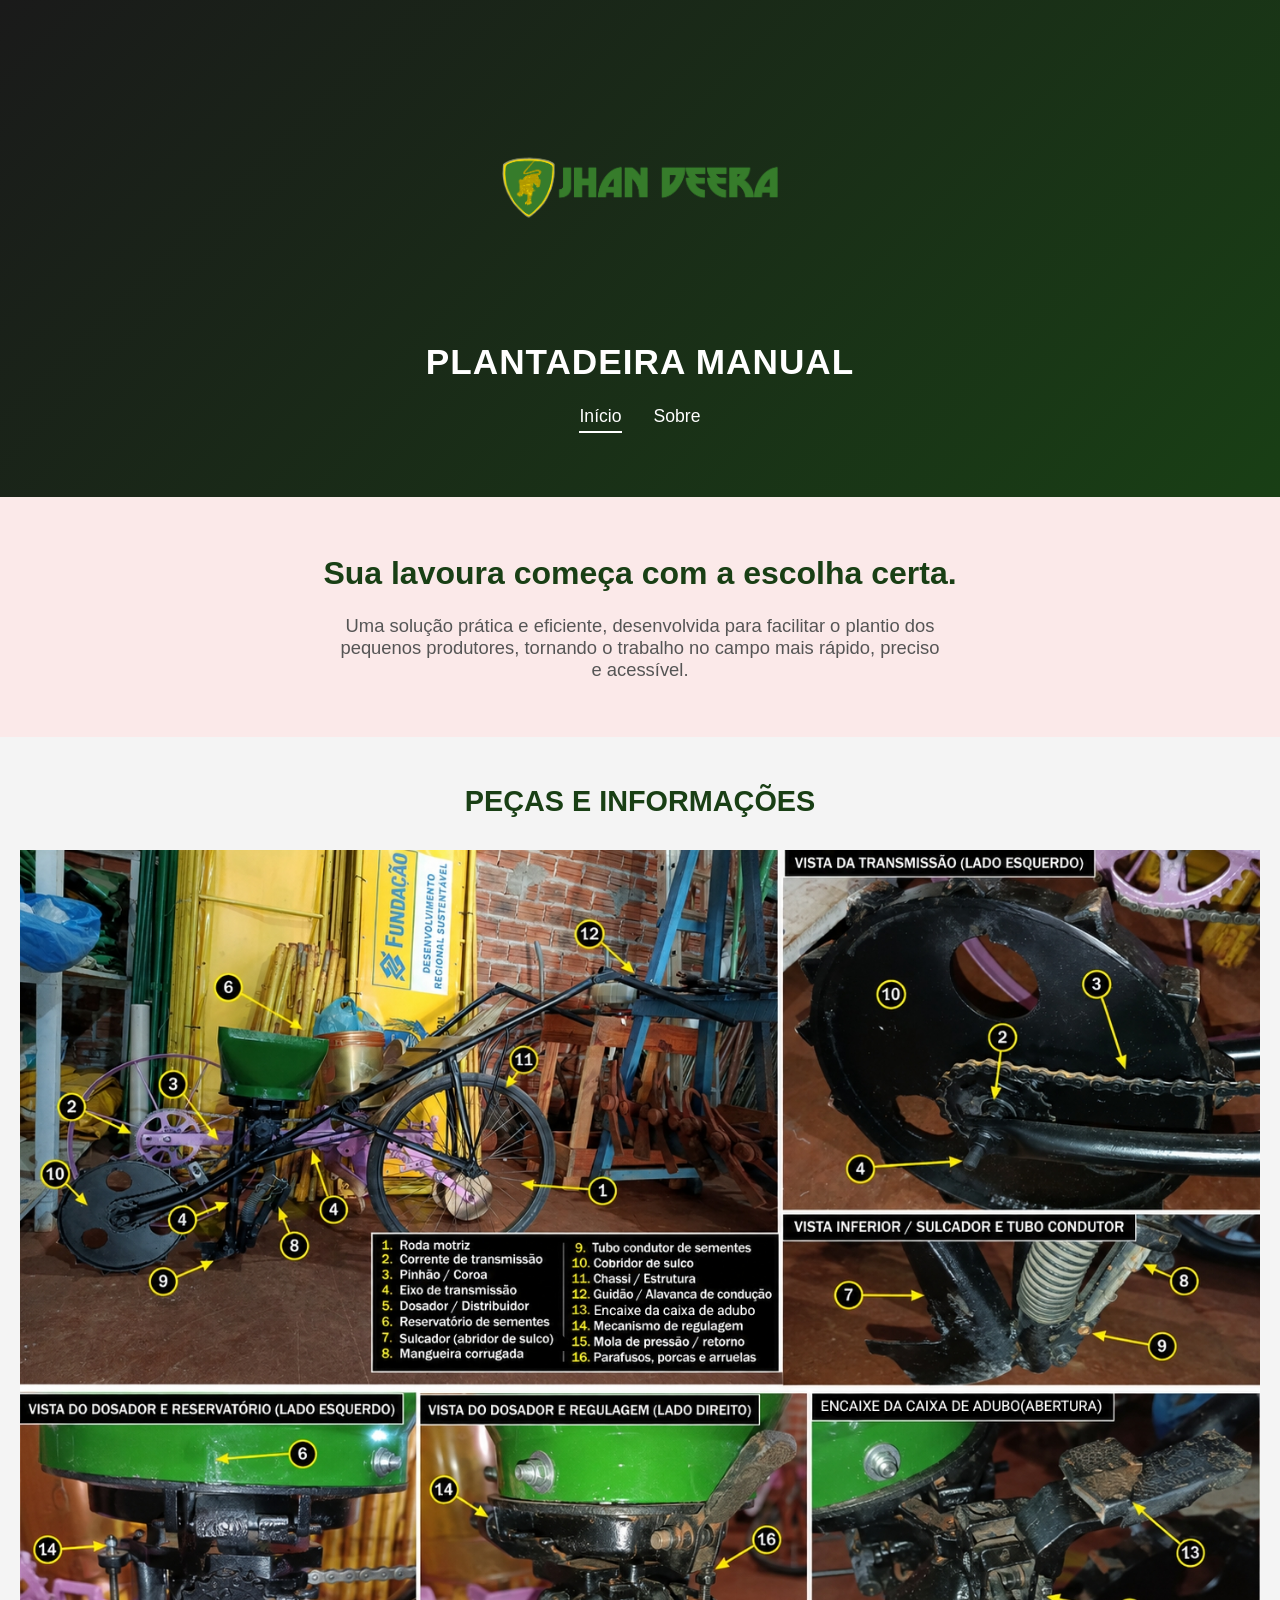
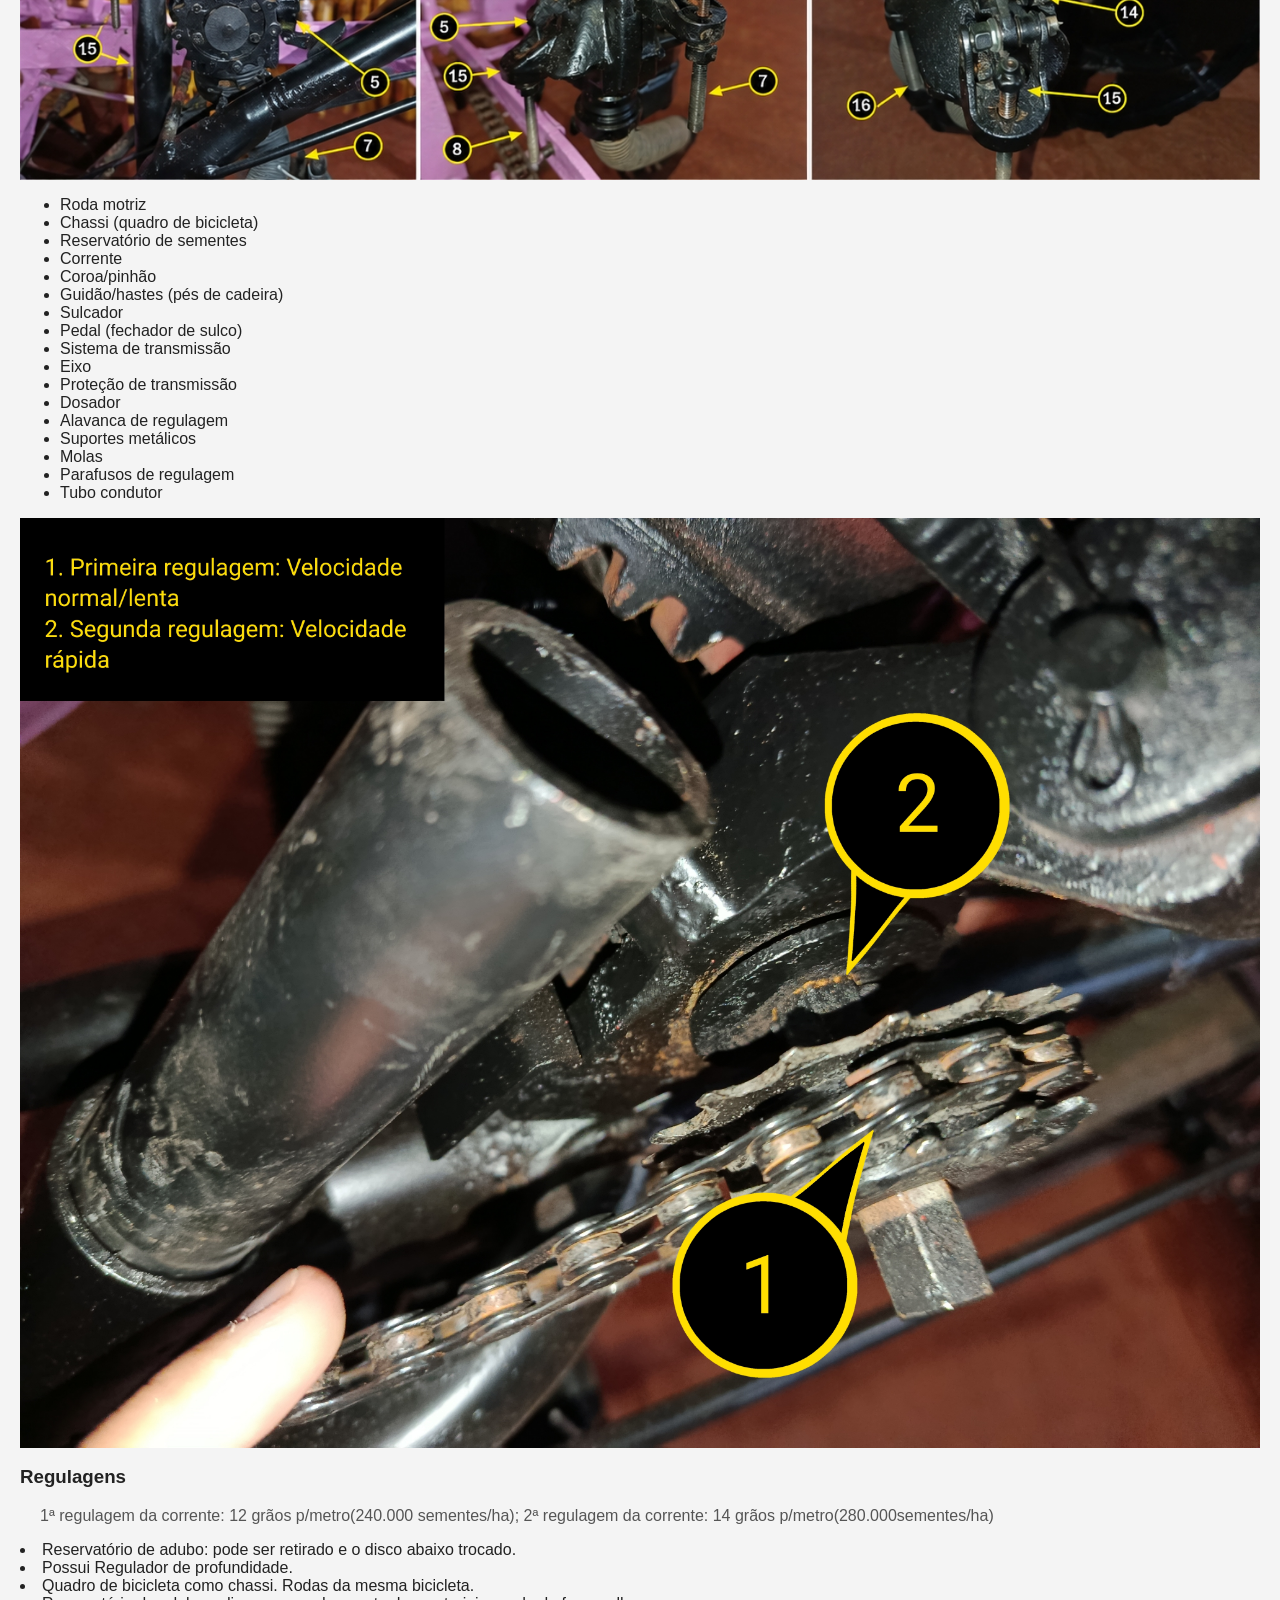
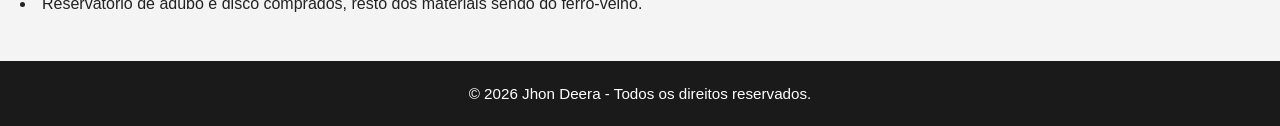
<file: index.html>
<!DOCTYPE html>
<html lang="pt-br">
<head>
  <meta charset="UTF-8" />
  <meta name="viewport" content="width=device-width, initial-scale=1.0" />
  <title>JHON DEERA — Início</title>
  <link rel="stylesheet" href="style.css" />
</head>
<body>

  <!-- ===== Cabeçalho ===== -->
  <header class="header">
    <div class="header__marca">
      <img class="header__logo" src="assets/logo-jhondeera.png" alt="Logo da marca" />
      <h1 class="header__titulo">PLANTADEIRA MANUAL</h1>
    </div>

    <nav class="header__nav">
      <a href="index.html" aria-current="page">Início</a>
      <a href="sobre.html">Sobre</a>
    </nav>

    
  </header>

  <!-- ===== Hero ===== -->
  <section class="hero">
    <h2 class="hero__titulo">Sua lavoura começa com a escolha certa.</h2>
    <p class="hero__texto">
      Uma solução prática e eficiente, desenvolvida para facilitar o plantio dos pequenos produtores, tornando o trabalho no campo mais rápido, preciso e acessível.
    </p>
  </section>

  <!-- ===== Peças ===== -->
  <section class="secao secao--cinza">
    <h2 class="secao__titulo">PEÇAS E INFORMAÇÕES</h2>

    <div class="peças e informações">

      <article class="peças">
        <img class="peças__imagem" src="assets/partesplantadeira.jpg" alt="Nome do produto 1" />

       <ul class="pecas__lista">
  <li>Roda motriz</li>
  <li>Chassi (quadro de bicicleta)</li>
  <li>Reservatório de sementes</li>
  <li>Corrente</li>
  <li>Coroa/pinhão</li>
  <li>Guidão/hastes (pés de cadeira)</li>
  <li>Sulcador</li>
  <li>Pedal (fechador de sulco)</li>
  <li>Sistema de transmissão</li>
  <li>Eixo</li>
  <li>Proteção de transmissão</li>
  <li>Dosador</li>
  <li>Alavanca de regulagem</li>
  <li>Suportes metálicos</li>
  <li>Molas</li>
  <li>Parafusos de regulagem</li>
  <li>Tubo condutor</li>
</ul>
    
       
      </article>

      <article class="regulagens">
        <img class="regulagens__imagem" src="assets/duasregulagensplantadeira.jpg" alt="Nome do produto 2" />
        <h3 class="regulagens__nome">Regulagens</h3>
        <p class="produto__descricao">1ª regulagem da corrente: 12 grãos p/metro(240.000 sementes/ha);
2ª regulagem da corrente: 14 grãos p/metro(280.000sementes/ha)
</p>
<ul class="informações__lista"></ul>
<li>Reservatório de adubo: pode ser retirado e o disco abaixo trocado.</li>
<li>Possui Regulador de profundidade.</li>
<li>Quadro de bicicleta como chassi. Rodas da mesma bicicleta.</li>
<li>Reservatório de adubo e disco comprados, resto dos materiais sendo do ferro-velho.</li>
        

    </div>
  </section>

  <!-- ===== Rodapé ===== -->
  <footer class="footer">
    © 2026 Jhon Deera - Todos os direitos reservados.
  </footer>

  <script src="script.js"></script>
</body>
</html>
</file>
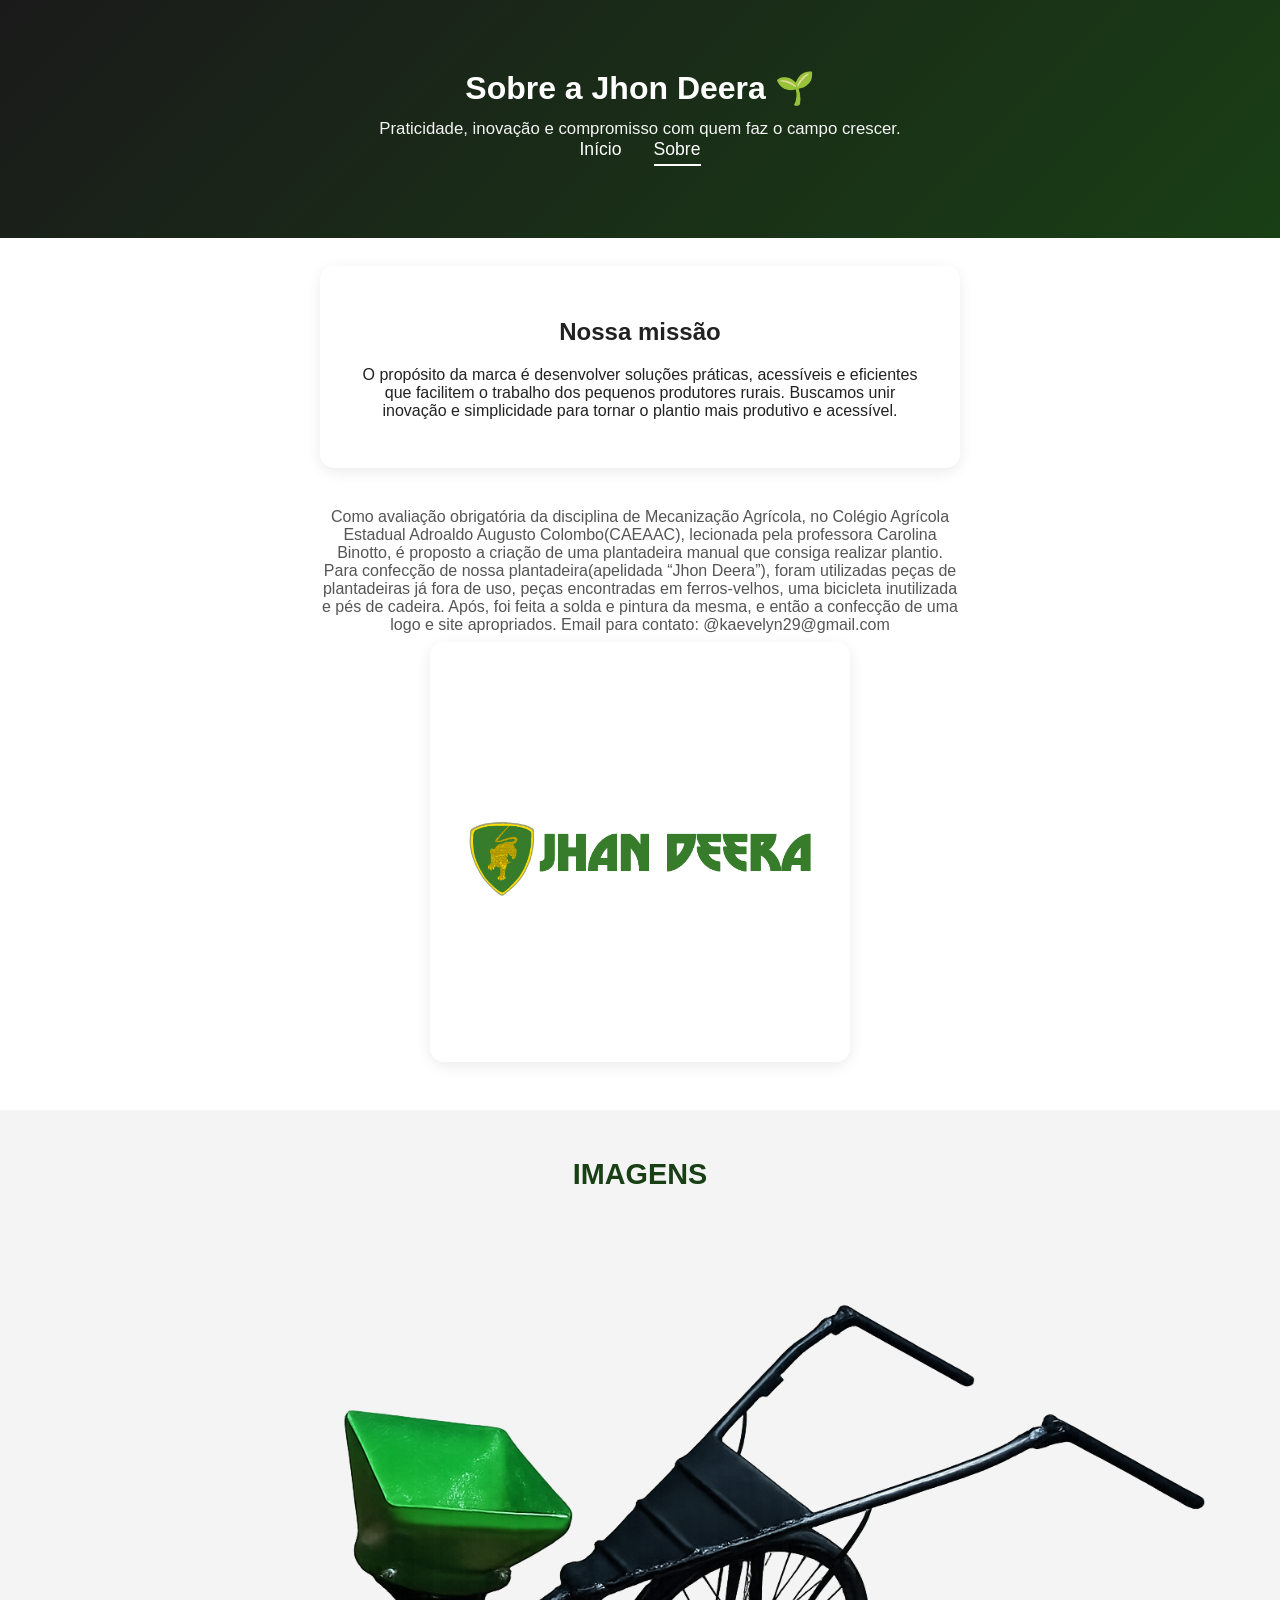
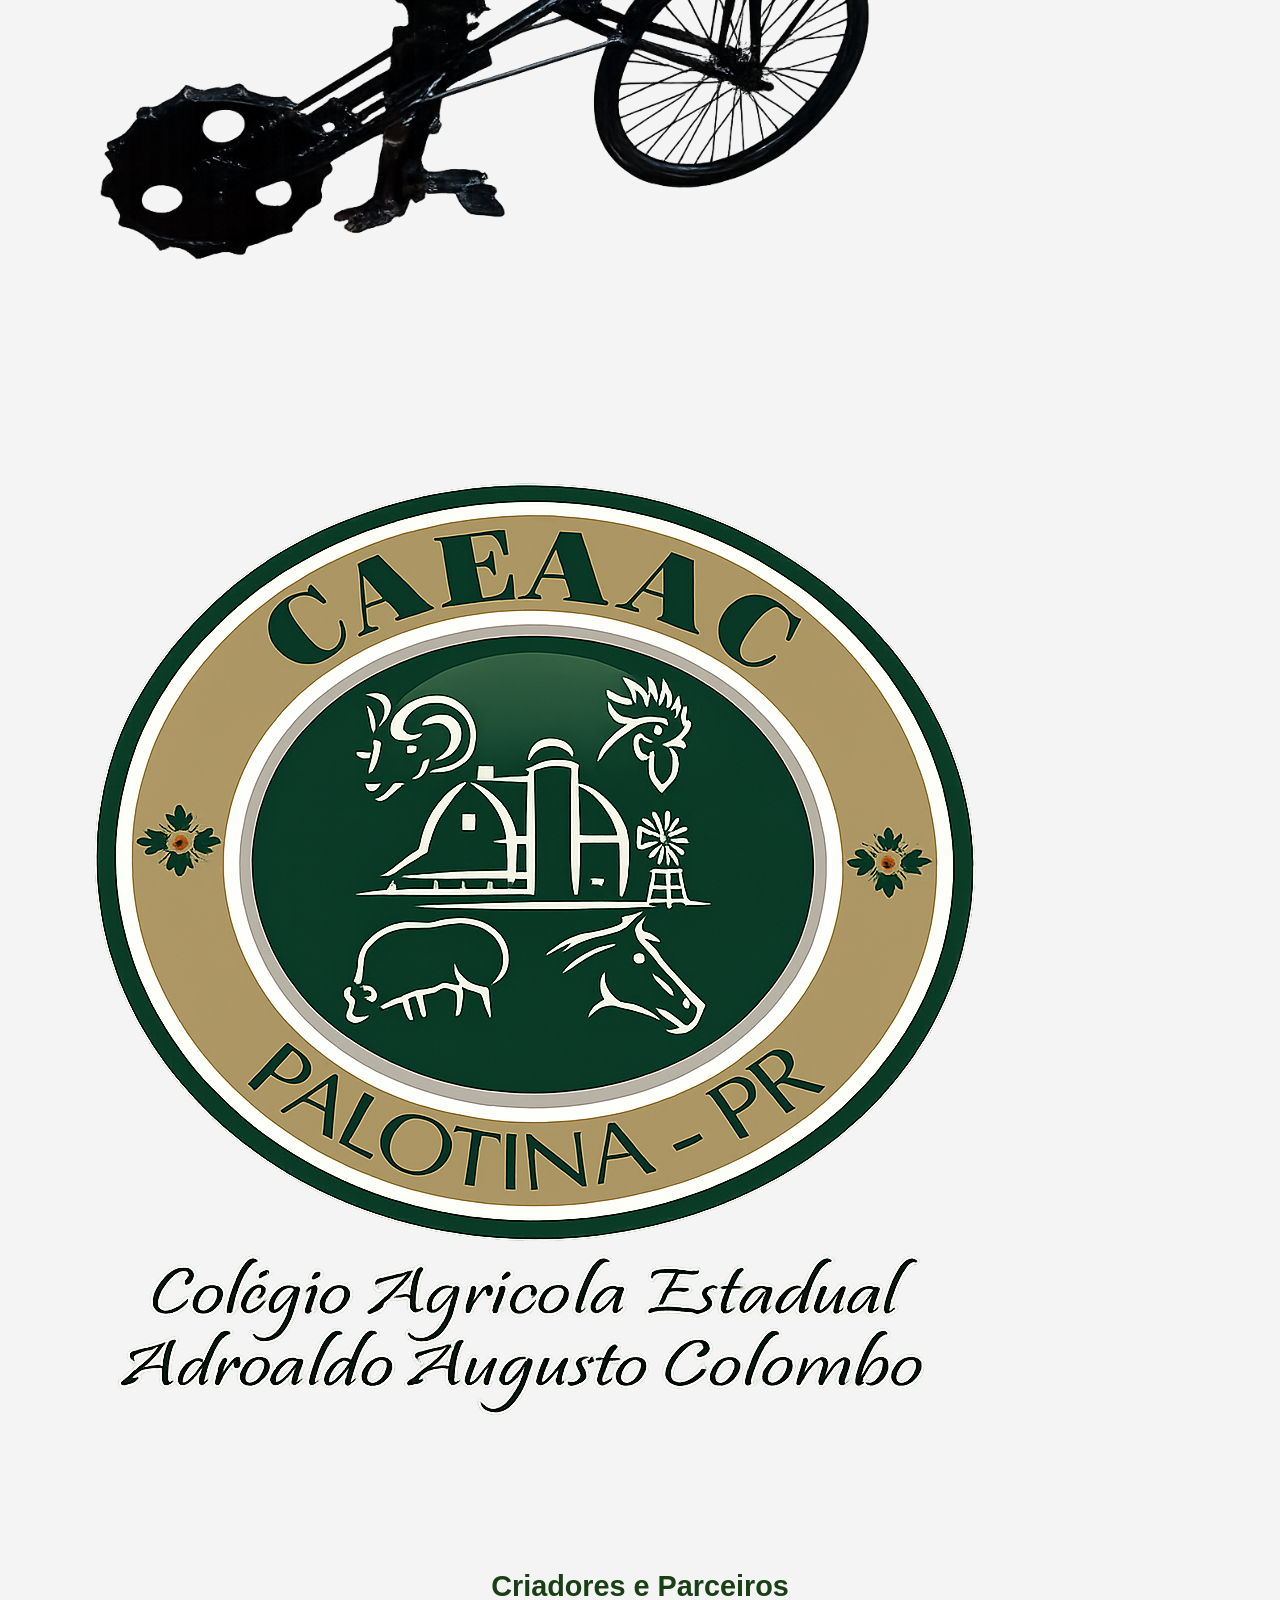
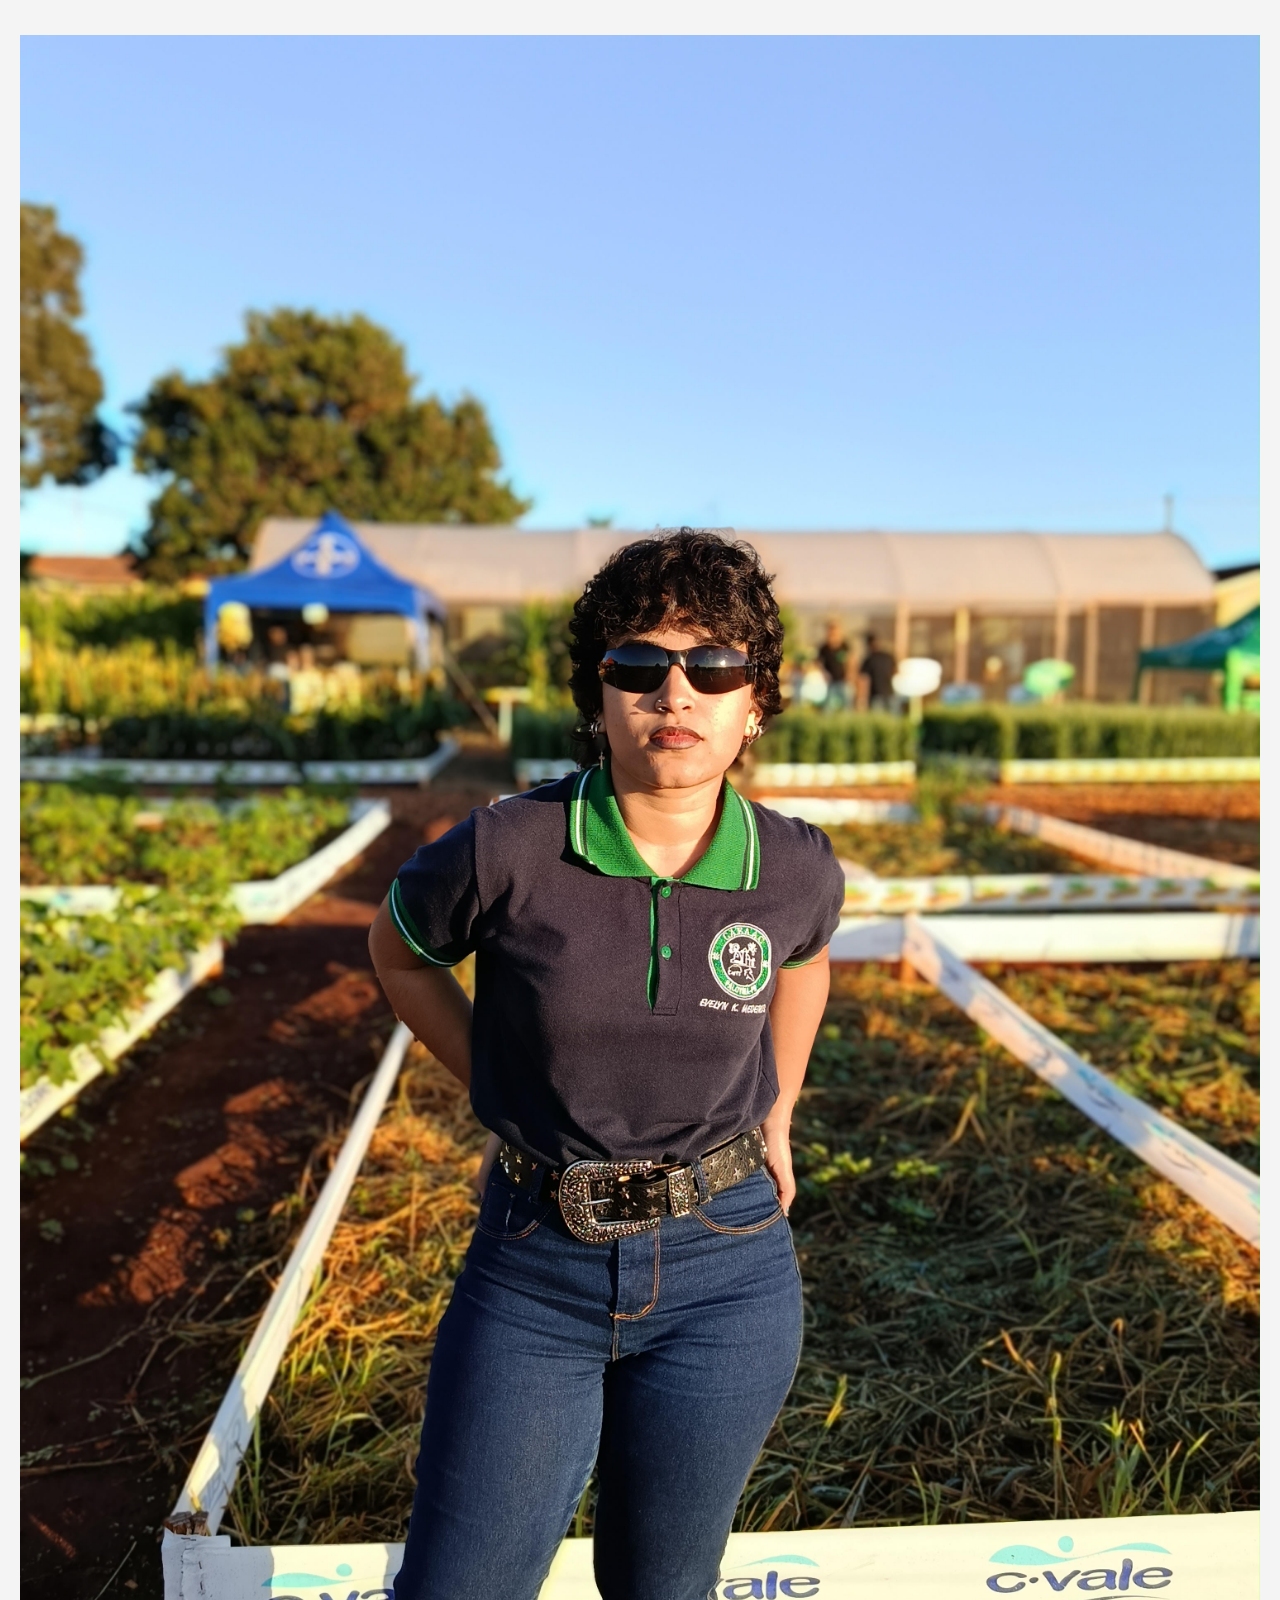
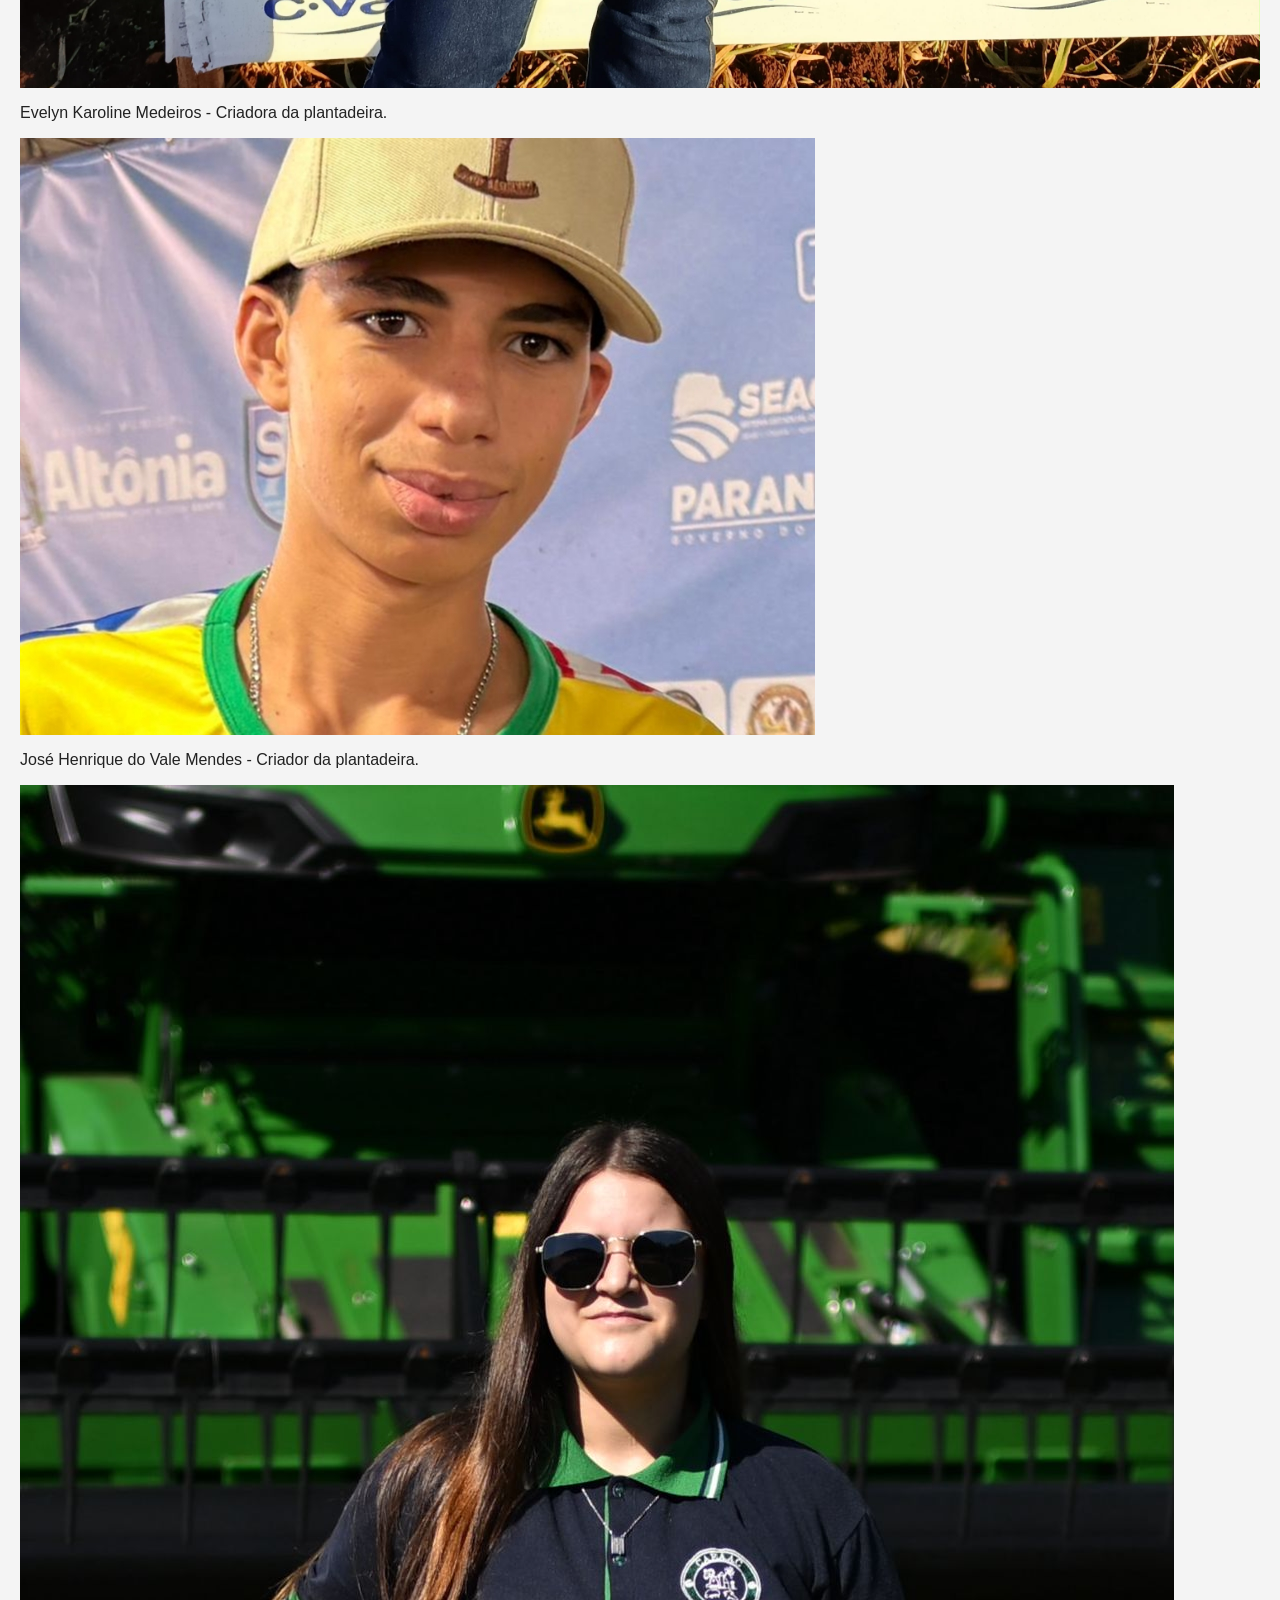
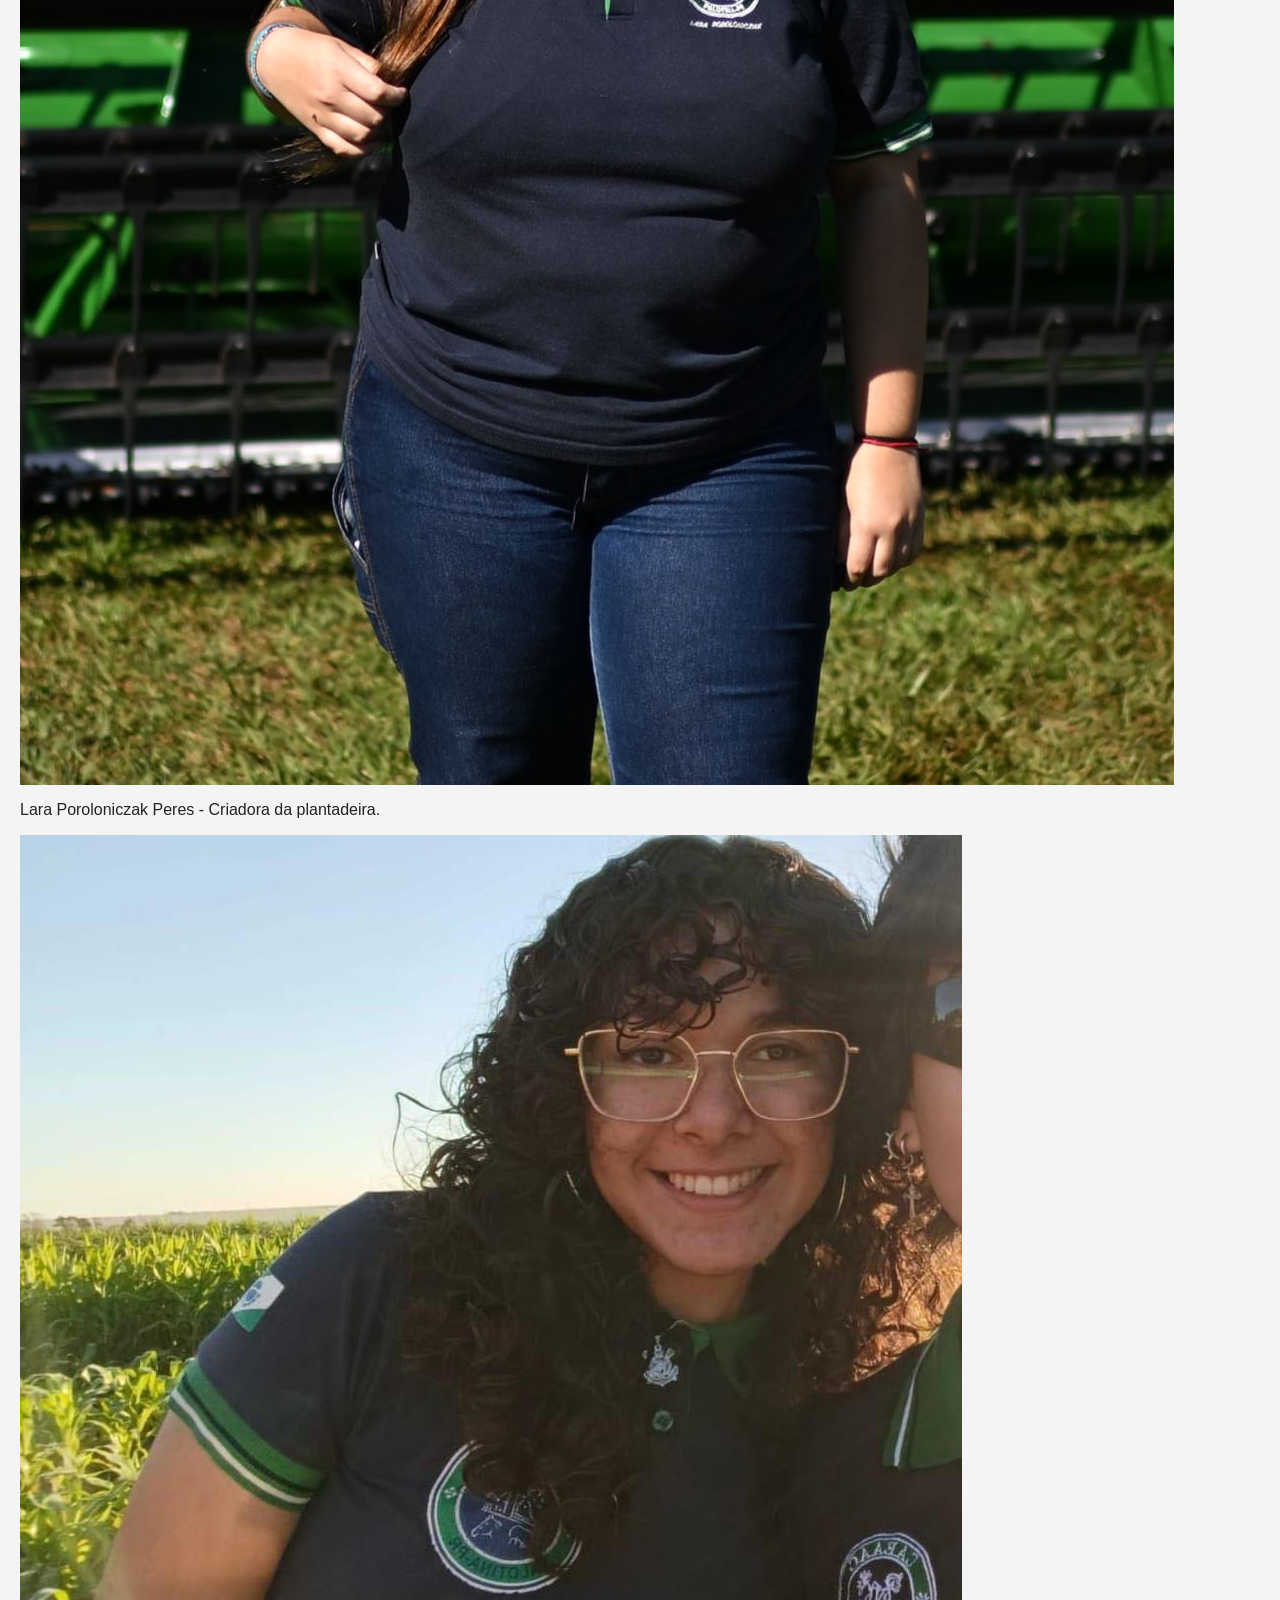
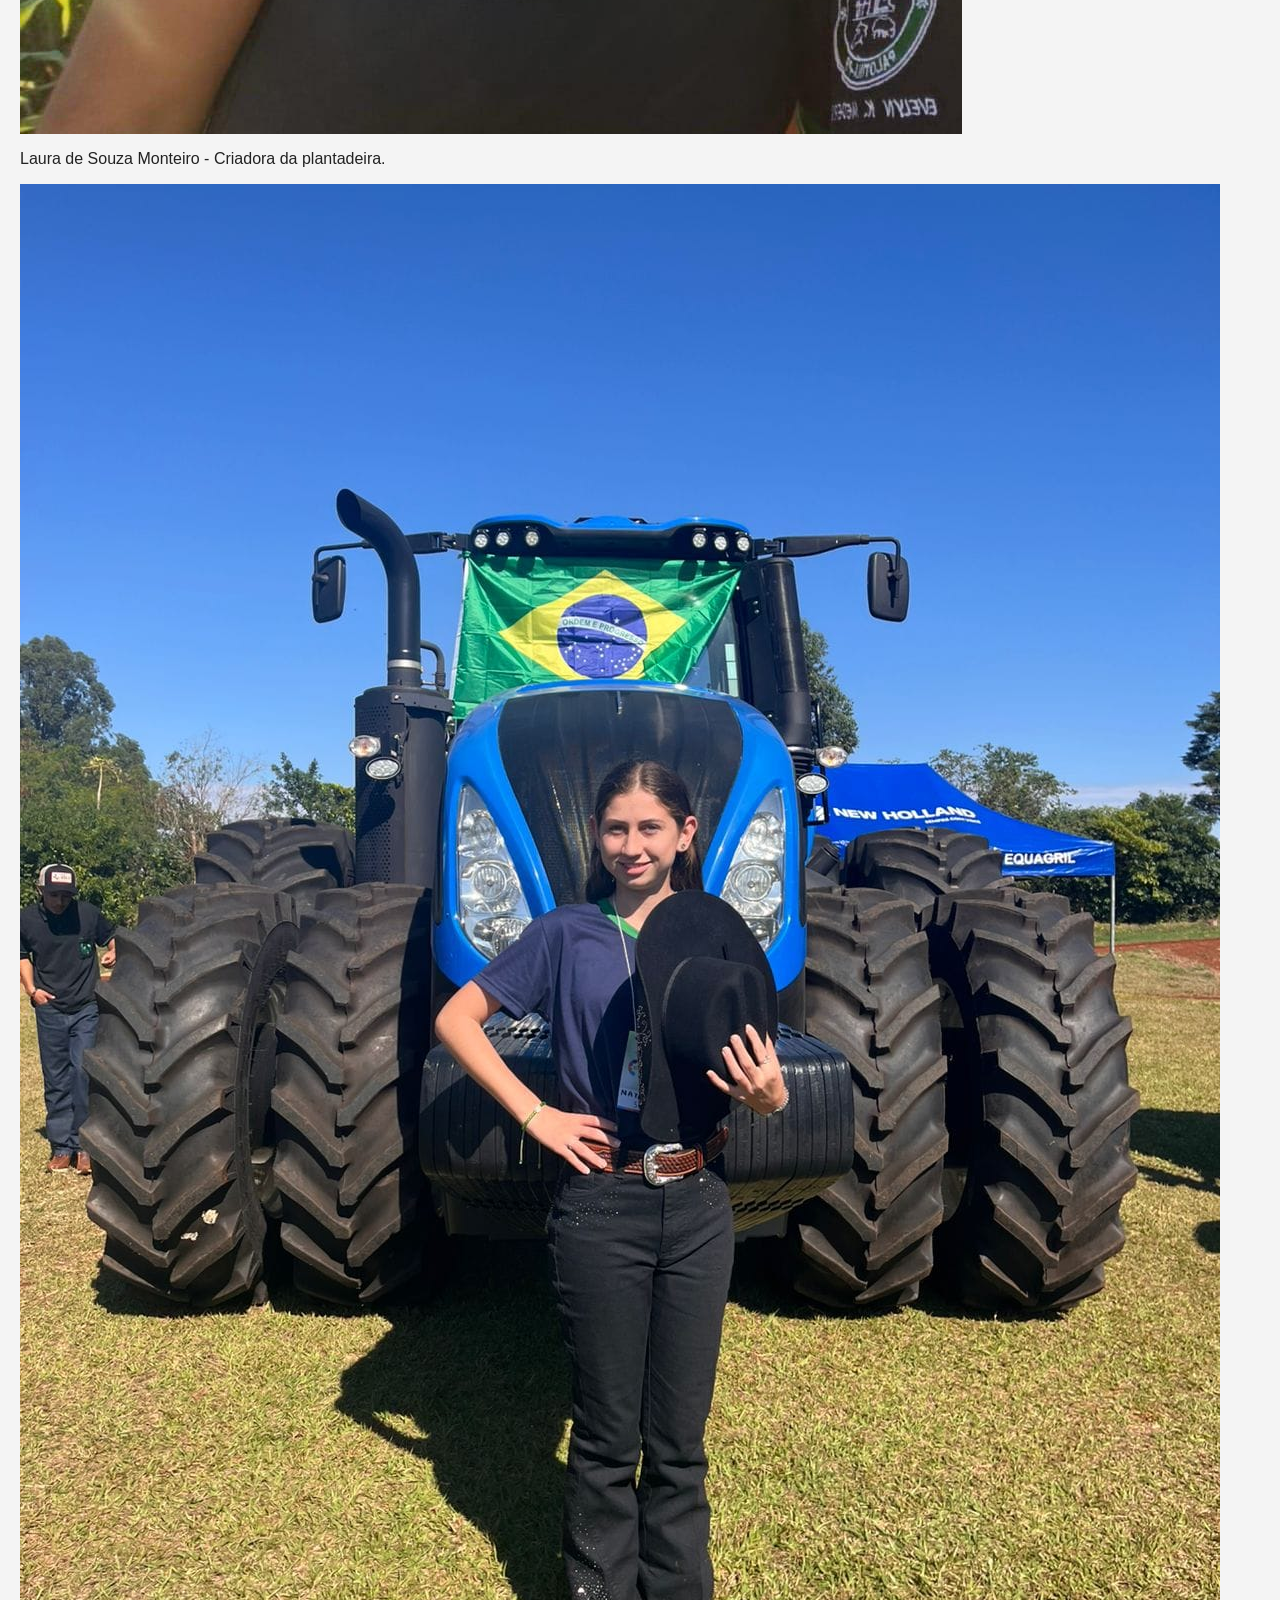
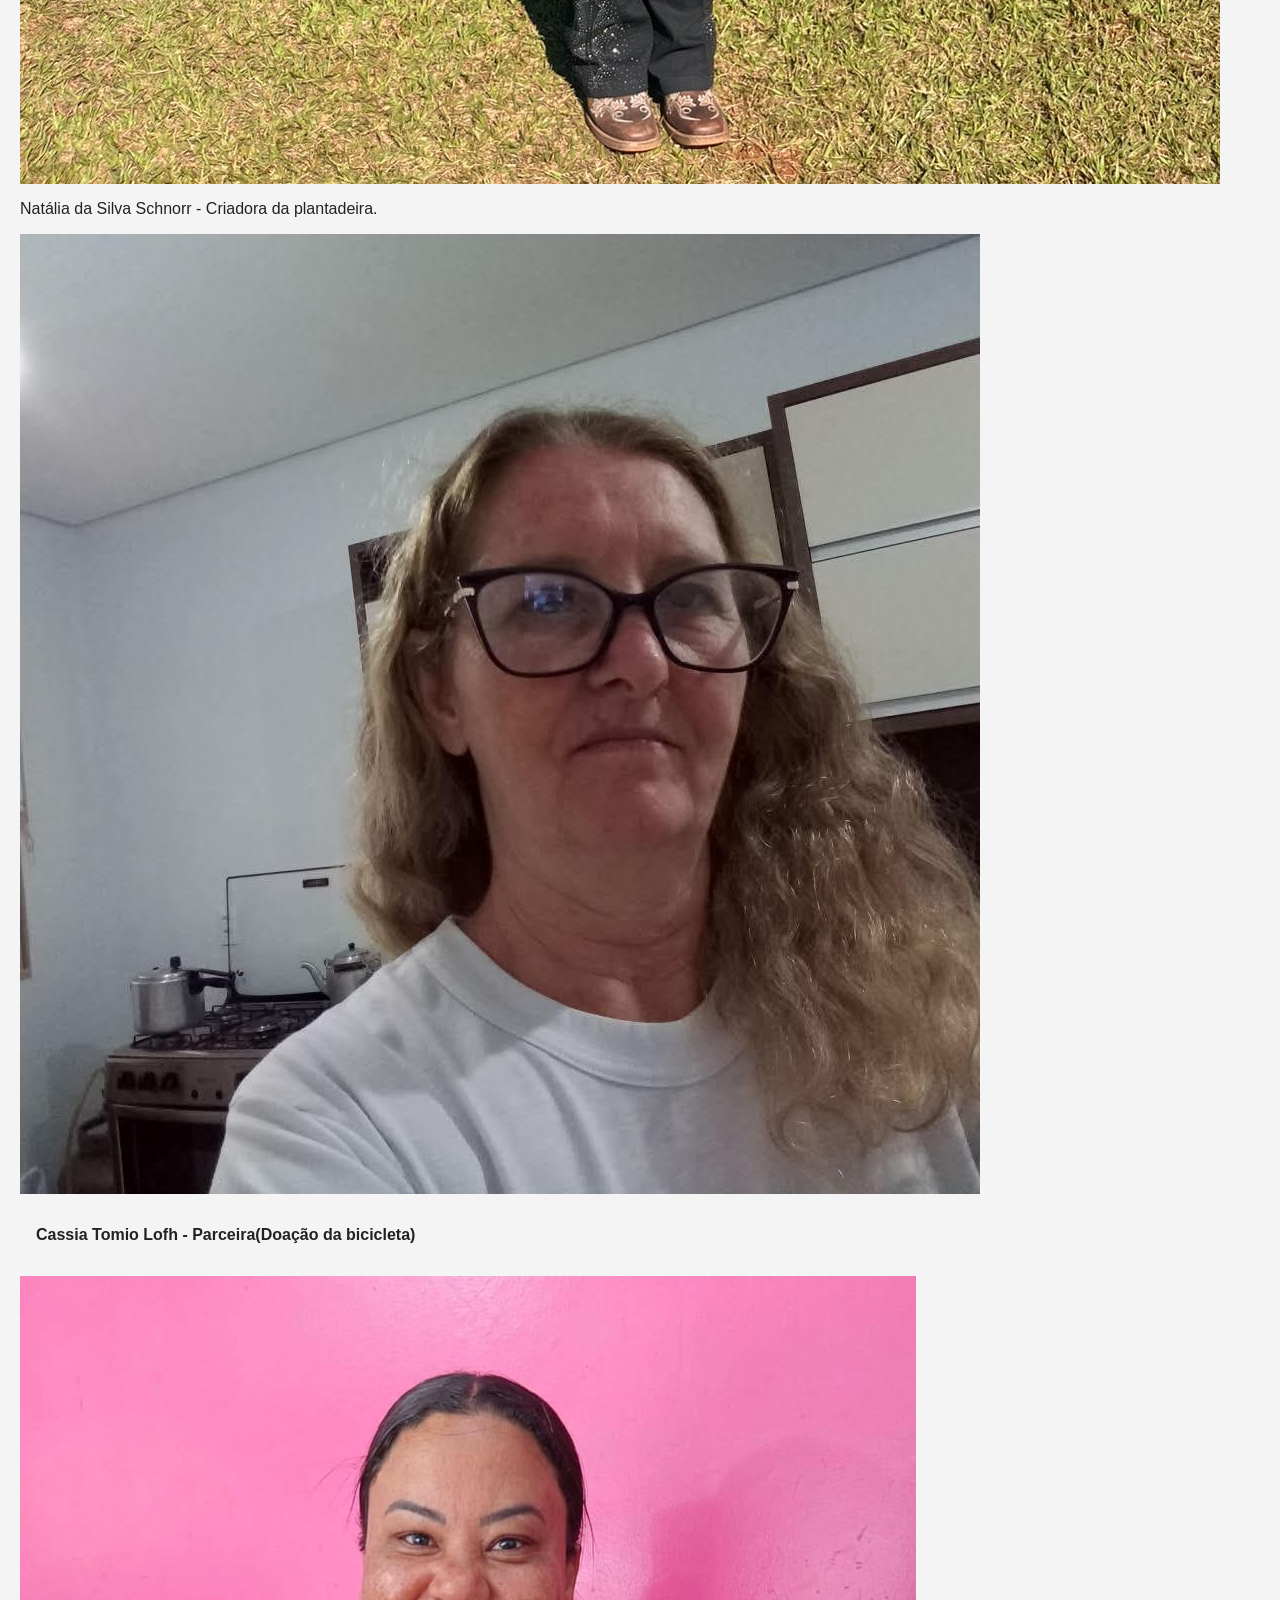
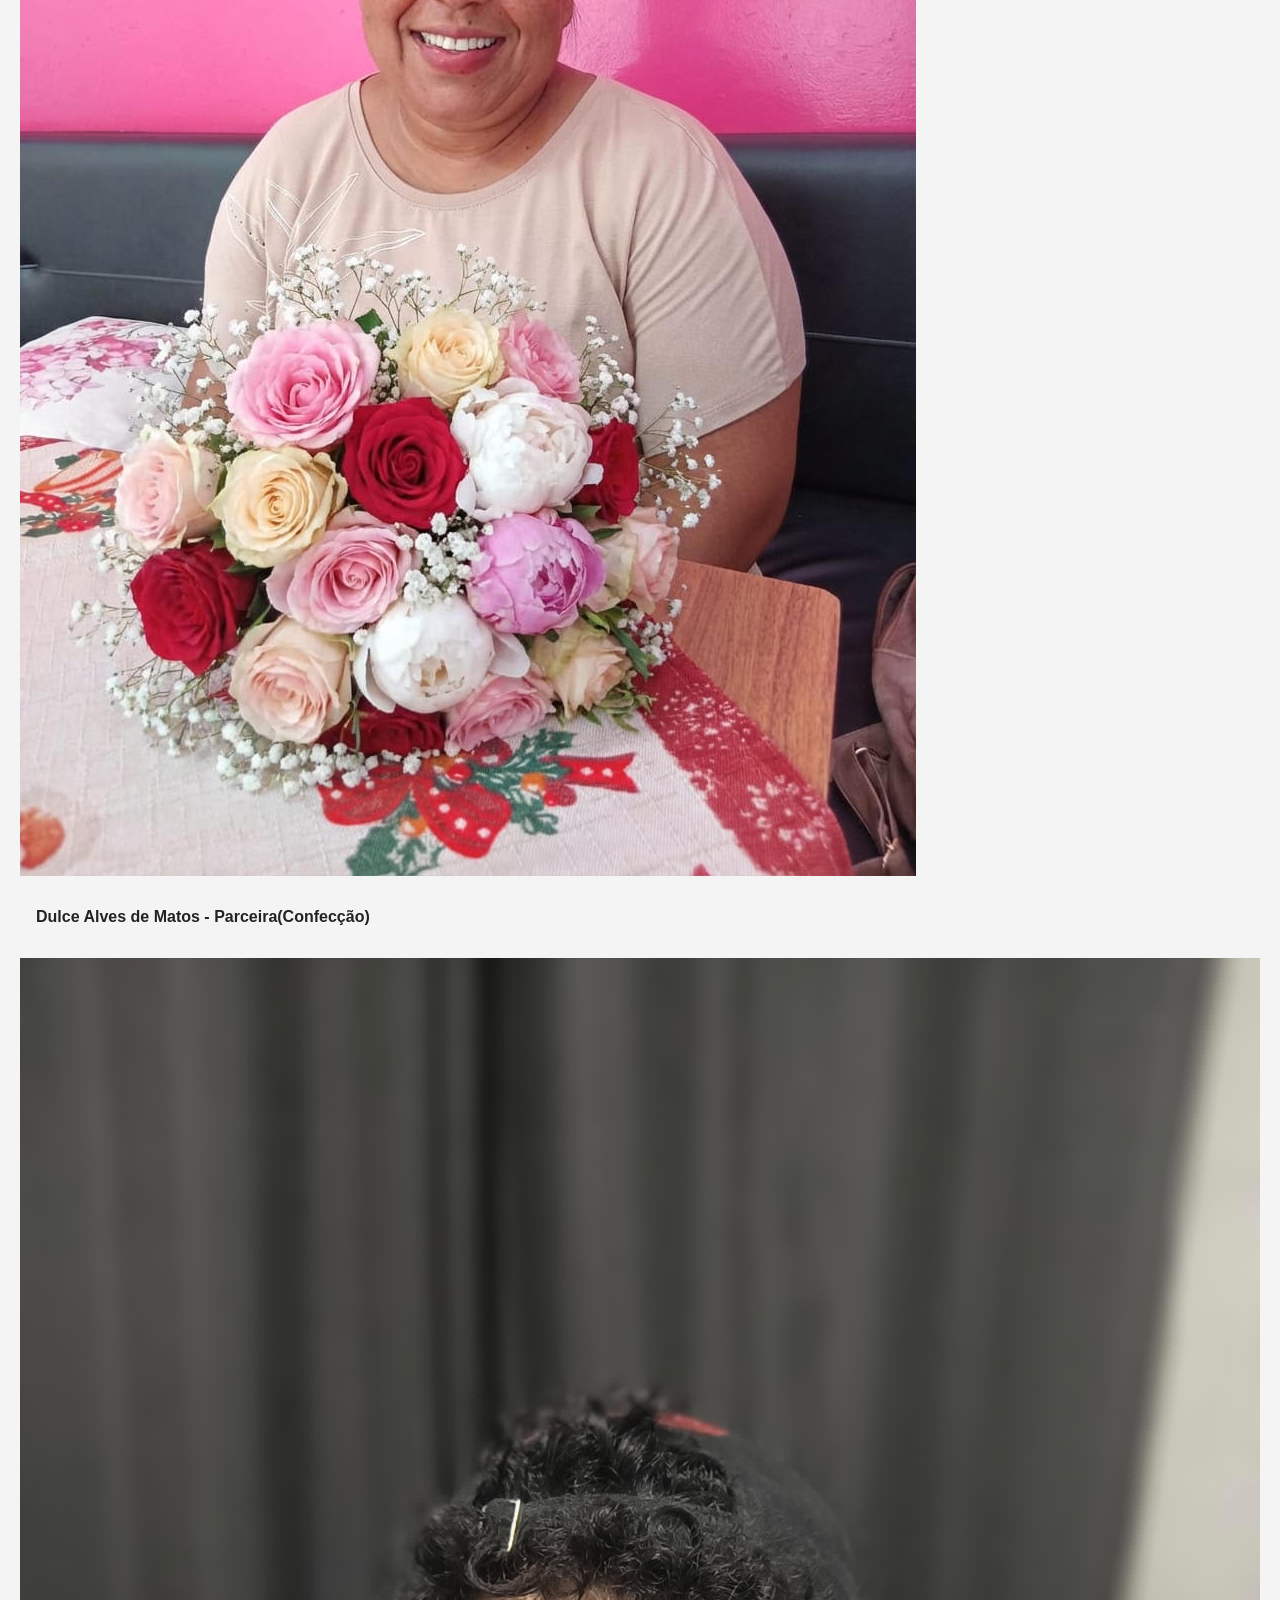
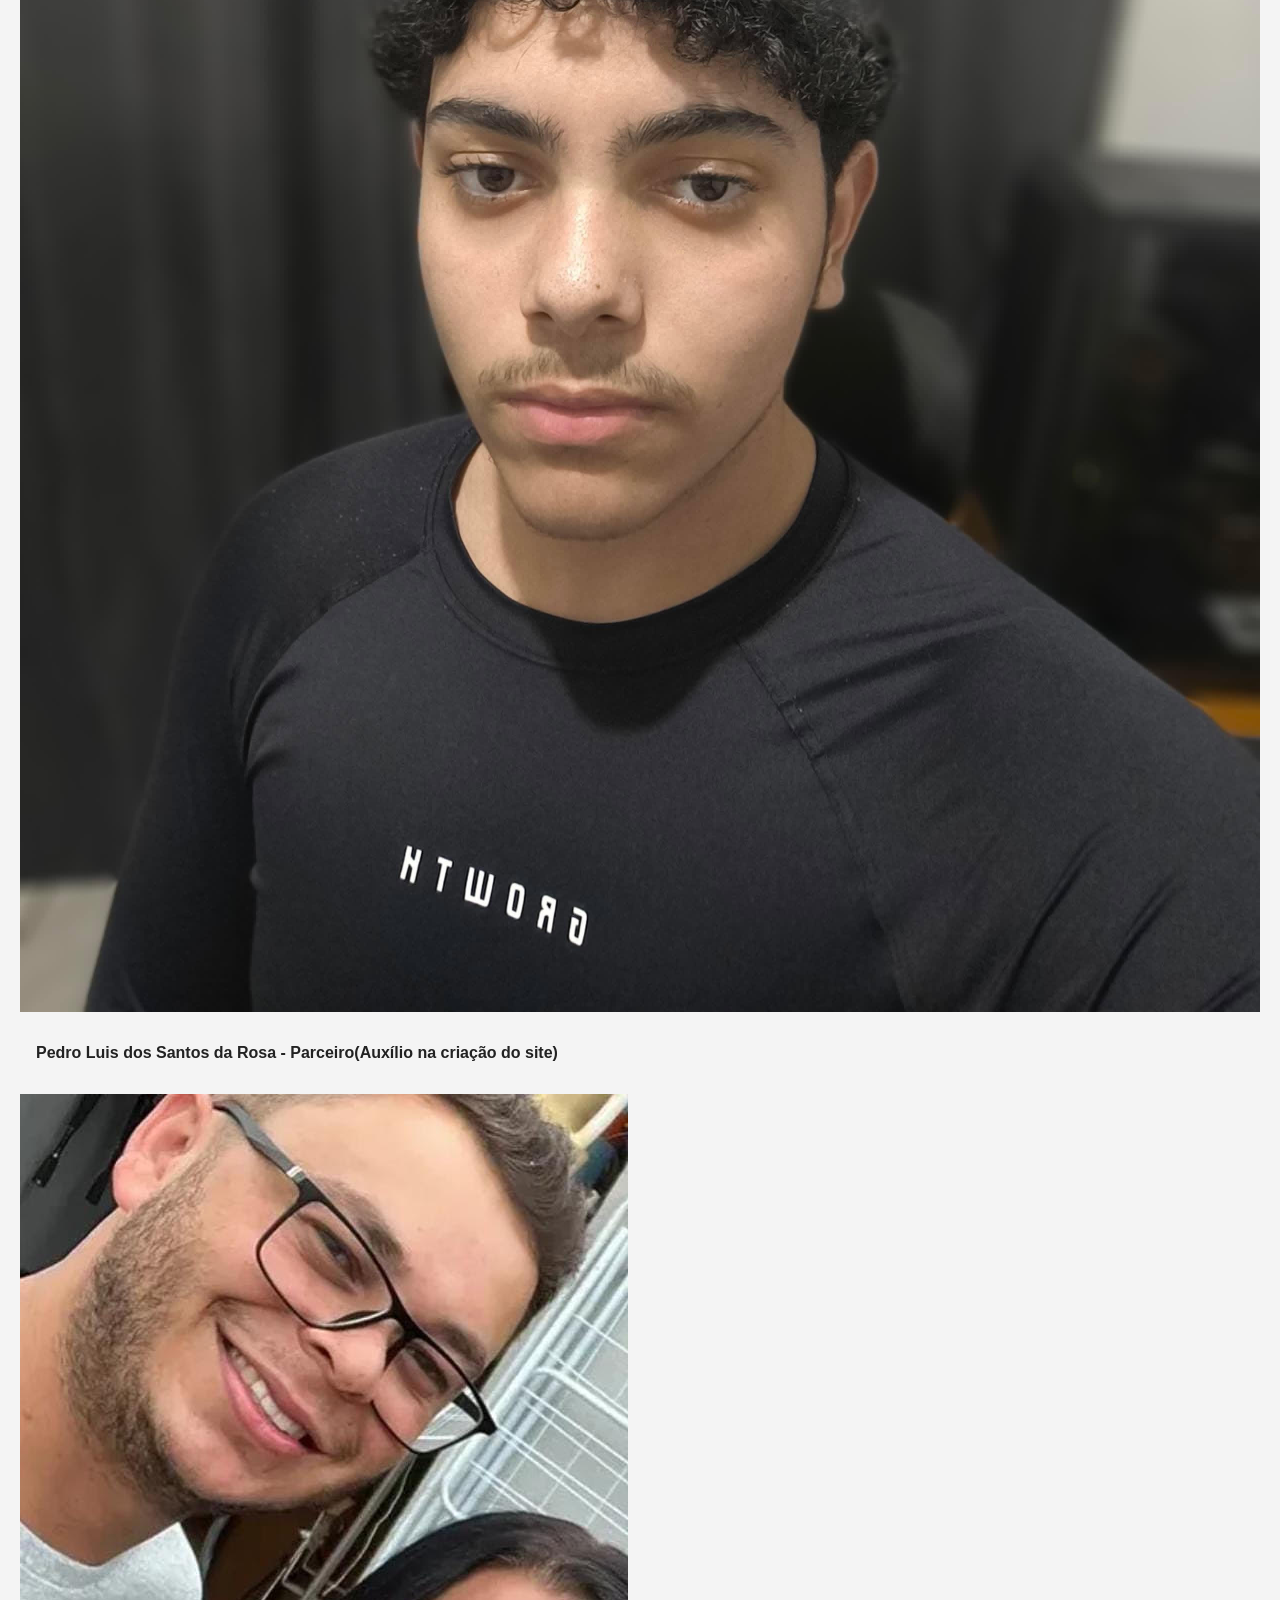
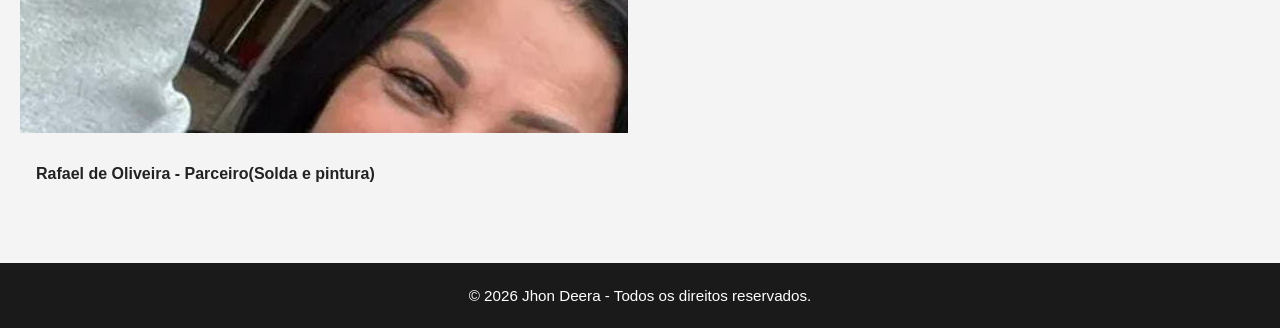
<file: sobre.html>
<!DOCTYPE html>
<html lang="pt-br">
<head>
  <meta charset="UTF-8" />
  <meta name="viewport" content="width=device-width, initial-scale=1.0" />
  <title>John Deere — Sobre</title>
  <link rel="stylesheet" href="style.css" />
</head>
<body>

  <!-- ===== Cabeçalho ===== -->
  <header class="sobre-hero">
    <h1 class="sobre-hero__titulo">Sobre a Jhon Deera 🌱</h1>
    <p class="header__subtitulo">
      Praticidade, inovação e compromisso com quem faz o campo crescer.
    </p>

    <nav class="header__nav">
      <a href="index.html">Início</a>
      <a href="sobre.html" aria-current="page">Sobre</a>
    </nav>
  </header>

  <!-- ===== Nossa missão ===== -->
  <section class="secao">
    <div class="card-texto">
      <h2>Nossa missão</h2>
      <p>O propósito da marca é desenvolver soluções práticas, acessíveis e eficientes que facilitem o trabalho dos pequenos produtores rurais.
Buscamos unir inovação e simplicidade para tornar o plantio mais produtivo e acessível.</p>
    </div>

    <p style="max-width: 640px; margin: 0 auto 8px; text-align: center; color: var(--cor-texto-claro);">
      Como avaliação obrigatória da disciplina de Mecanização Agrícola, no Colégio Agrícola Estadual Adroaldo Augusto Colombo(CAEAAC), lecionada pela professora Carolina Binotto, é proposto a criação de uma plantadeira manual que consiga realizar plantio. Para confecção de nossa plantadeira(apelidada “Jhon Deera”), foram utilizadas peças de plantadeiras já fora de uso, peças encontradas em ferros-velhos, uma bicicleta inutilizada e pés de cadeira. Após, foi feita a solda e pintura da mesma, e então a confecção de uma logo e site apropriados.

      Email para contato: @kaevelyn29@gmail.com

    </p>

  

    <div class="card-logo">
      <img src="assets/logo-jhondeera.png" alt="Logo da marca" />
    </div>
  </section>

  <!-- ===== Imagens ===== -->
  <section class="secao secao--cinza">
    <h2 class="secao__titulo">IMAGENS</h2>

    <div class="imagens">

      <article class="imagem1">
        <img class="imagem1" src="assets/plantadeira.png.png" alt="PLANTADEIRA" />
    
      </article>

      <article class="imagem2">
        <img class="imagem2" src="assets/caeaaclogo.png.png" alt="CAEAAC LOGO" />
        
      </article>

    </div>
  </section>

  <!-- ===== Criadores / Parceiros ===== -->
  <section class="secao secao--cinza">
    <h2 class="secao__titulo">Criadores e Parceiros </h2>

    <div class="parceiro">

      <article class="criador">
        <img class="criador__imagem" src="assets/evelyn.jpg" alt="Evelyn Karoline Medeiros" />
        <p class="criador__legenda">Evelyn Karoline Medeiros - Criadora da plantadeira.</p>
      </article>

      <article class="criador">
        <img class="criador__imagem" src="assets/jose.jpg" alt="José Henrique do Vale Mendes" />
        <p class="criador__legenda">José Henrique do Vale Mendes - Criador da plantadeira.</p>
      </article>

      <article class="criador">
        <img class="criador__imagem" src="assets/poro.jpg" alt="Lara Poroloniczak Peres" />
        <p class="criador__legenda">Lara Poroloniczak Peres - Criadora da plantadeira.</p>
      </article>

      <article class="criador">
        <img class="criador__imagem" src="assets/laura.jpg" alt="Laura de Souza Monteiro" />
        <p class="criador__legenda">Laura de Souza Monteiro - Criadora da plantadeira.</p>
      </article>

      <article class="criador">
        <img class="criador__imagem" src="assets/natalia.jpg" alt="Natália da Silva Schnorr" />
        <p class="criador__legenda">Natália da Silva Schnorr - Criadora da plantadeira.</p>
      </article>

      <article class="parceiro">
        <img class="parceiro__imagem" src="assets/cassia.jpg" alt="Cassia Tomio Lofh" />
        <p class="atleta__legenda">Cassia Tomio Lofh - Parceira(Doação da bicicleta) </p>
      </article>

      <article class="parceiro">
        <img class="parceiro__imagem" src="assets/dulce.jpg" alt="Dulce Alves de Matos" />
        <p class="atleta__legenda">Dulce Alves de Matos - Parceira(Confecção) </p>
      </article>

      <article class="parceiro">
        <img class="parceiro__imagem" src="assets/pedro.jpg" alt="Pedro Luis dos Santos da Rosa" />
        <p class="atleta__legenda">Pedro Luis dos Santos da Rosa - Parceiro(Auxílio na criação do site) </p>
      </article>

      <article class="parceiro">
        <img class="parceiro__imagem" src="assets/rafael.jpg" alt="Rafael de Oliveira" />
        <p class="atleta__legenda">Rafael de Oliveira - Parceiro(Solda e pintura) </p>
      </article>

    </div>
  </section>

  <!-- ===== Rodapé ===== -->
  <footer class="footer">
    © 2026 Jhon Deera - Todos os direitos reservados.
  </footer>

  <script src="script.js"></script>
</body>
</html>
</file>
<file: style.css>
/* ===== Variáveis (troque aqui as cores/marca) ===== */
:root {
  --cor-primaria: #193f15;      /* verde principal */
  --cor-primaria-escura: #1a1a1a; /* quase preto, usado no gradiente do header */
  --cor-destaque: #ff6600;      /* laranja do carrinho */
  --cor-texto: #222222;
  --cor-texto-claro: #555555;
  --cor-fundo-secao: #f4f4f4;
  --cor-fundo-hero-claro: #fbe9e9;
  --cor-branco: #ffffff;
  --raio: 14px;
  --sombra: 0 4px 14px rgba(0, 0, 0, 0.08);
  --fonte-titulo: "Poppins", "Segoe UI", sans-serif;
  --fonte-texto: "Inter", "Segoe UI", sans-serif;
}

* {
  box-sizing: border-box;
}

body {
  margin: 0;
  font-family: var(--fonte-texto);
  color: var(--cor-texto);
  background: var(--cor-branco);
}

img {
  max-width: 100%;
  display: block;
}

a {
  text-decoration: none;
  color: inherit;
}

/* ===== Header ===== */
.header {
  background: linear-gradient(135deg, var(--cor-primaria-escura), var(--cor-primaria));
  color: var(--cor-branco);
  padding: 32px 20px 40px;
  text-align: center;
}

.header__marca {
  display: flex;
  flex-direction: column;
  align-items: center;
  gap: 10px;
  margin-bottom: 24px;
}

.header__logo {
  width: 300px;
  height: 300px;
  object-fit: contain;
}

.header__titulo {
  font-family: var(--fonte-titulo);
  font-size: 2.2rem;
  font-weight: 700;
  letter-spacing: 1px;
  margin: 0;
}

.header__nav {
  display: flex;
  justify-content: center;
  gap: 32px;
  font-size: 1.1rem;
  margin-bottom: 24px;
}

.header__nav a {
  padding-bottom: 4px;
  border-bottom: 2px solid transparent;
  transition: border-color 0.2s ease;
}

.header__nav a:hover,
.header__nav a[aria-current="page"] {
  border-color: var(--cor-branco);
}

.carrinho-btn {
  display: inline-flex;
  align-items: center;
  gap: 10px;
  background: var(--cor-destaque);
  color: var(--cor-branco);
  border: none;
  border-radius: 999px;
  padding: 12px 24px;
  font-size: 1.1rem;
  font-weight: 600;
  cursor: pointer;
}

.header__subtitulo {
  max-width: 560px;
  margin: 0 auto;
  font-size: 1.05rem;
  opacity: 0.95;
}

/* ===== Hero (página inicial) ===== */
.hero {
  background: var(--cor-fundo-hero-claro);
  text-align: center;
  padding: 56px 20px;
}

.hero__titulo {
  color: var(--cor-primaria);
  font-family: var(--fonte-titulo);
  font-size: 2rem;
  line-height: 1.3;
  max-width: 700px;
  margin: 0 auto 20px;
}

.hero__texto {
  color: var(--cor-texto-claro);
  font-size: 1.15rem;
  max-width: 600px;
  margin: 0 auto;
}

/* ===== Seção de produtos ===== */
.secao {
  padding: 48px 20px;
}

.secao--cinza {
  background: var(--cor-fundo-secao);
}

.secao__titulo {
  text-align: center;
  color: var(--cor-primaria);
  font-family: var(--fonte-titulo);
  font-size: 1.8rem;
  margin: 0 0 32px;
}

.produtos {
  display: grid;
  gap: 28px;
  max-width: 480px;
  margin: 0 auto;
}

.produto {
  background: var(--cor-branco);
  border-radius: var(--raio);
  box-shadow: var(--sombra);
  overflow: hidden;
  text-align: center;
  padding-bottom: 24px;
}

.produto__imagem {
  width: 100%;
  aspect-ratio: 4 / 3;
  object-fit: cover;
}

.produto__nome {
  font-family: var(--fonte-titulo);
  font-size: 1.3rem;
  margin: 20px 16px 8px;
}

.produto__descricao {
  color: var(--cor-texto-claro);
  padding: 0 20px;
  margin-bottom: 16px;
}

.produto__preco {
  color: var(--cor-primaria);
  font-size: 1.6rem;
  font-weight: 700;
  margin-bottom: 16px;
}

.produto__botao {
  background: var(--cor-primaria);
  color: var(--cor-branco);
  border: none;
  border-radius: 10px;
  padding: 14px 20px;
  width: calc(100% - 40px);
  font-size: 1.05rem;
  font-weight: 600;
  cursor: pointer;
}

.produto__botao:hover {
  filter: brightness(1.1);
}

/* ===== Página Sobre ===== */
.sobre-hero {
  background: linear-gradient(135deg, var(--cor-primaria-escura), var(--cor-primaria));
  color: var(--cor-branco);
  text-align: center;
  padding: 48px 20px;
}

.sobre-hero__titulo {
  font-family: var(--fonte-titulo);
  font-size: 2rem;
  margin-bottom: 12px;
}

.card-texto {
  background: var(--cor-branco);
  border-radius: var(--raio);
  box-shadow: var(--sombra);
  max-width: 640px;
  margin: -20px auto 40px;
  padding: 32px;
  position: relative;
  text-align: center;
}

.card-destaque {
  border-left: 5px solid var(--cor-primaria);
  background: var(--cor-fundo-hero-claro);
  border-radius: 0 var(--raio) var(--raio) 0;
  max-width: 640px;
  margin: 32px auto;
  padding: 28px 32px;
}

.card-destaque__titulo {
  color: var(--cor-primaria);
  margin-top: 0;
}

.card-logo {
  background: var(--cor-branco);
  border-radius: var(--raio);
  box-shadow: var(--sombra);
  max-width: 420px;
  margin: 0 auto;
  padding: 24px;
  text-align: center;
}

/* ===== Atletas ===== */
.atletas {
  display: grid;
  gap: 24px;
  max-width: 480px;
  margin: 0 auto;
}

.atleta {
  background: var(--cor-branco);
  border-radius: var(--raio);
  box-shadow: var(--sombra);
  overflow: hidden;
  text-align: center;
}

.atleta__imagem {
  width: 100%;
  aspect-ratio: 4 / 3;
  object-fit: cover;
}

.atleta__legenda {
  padding: 16px;
  font-weight: 600;
}

/* ===== Footer ===== */
.footer {
  background: var(--cor-primaria-escura);
  color: var(--cor-branco);
  text-align: center;
  padding: 24px 20px;
  font-size: 0.95rem;
}

/* ===== Responsivo ===== */
@media (min-width: 700px) {
  .produtos,
  .atletas {
    max-width: 900px;
    grid-template-columns: repeat(2, 1fr);
  }
}
</file>
